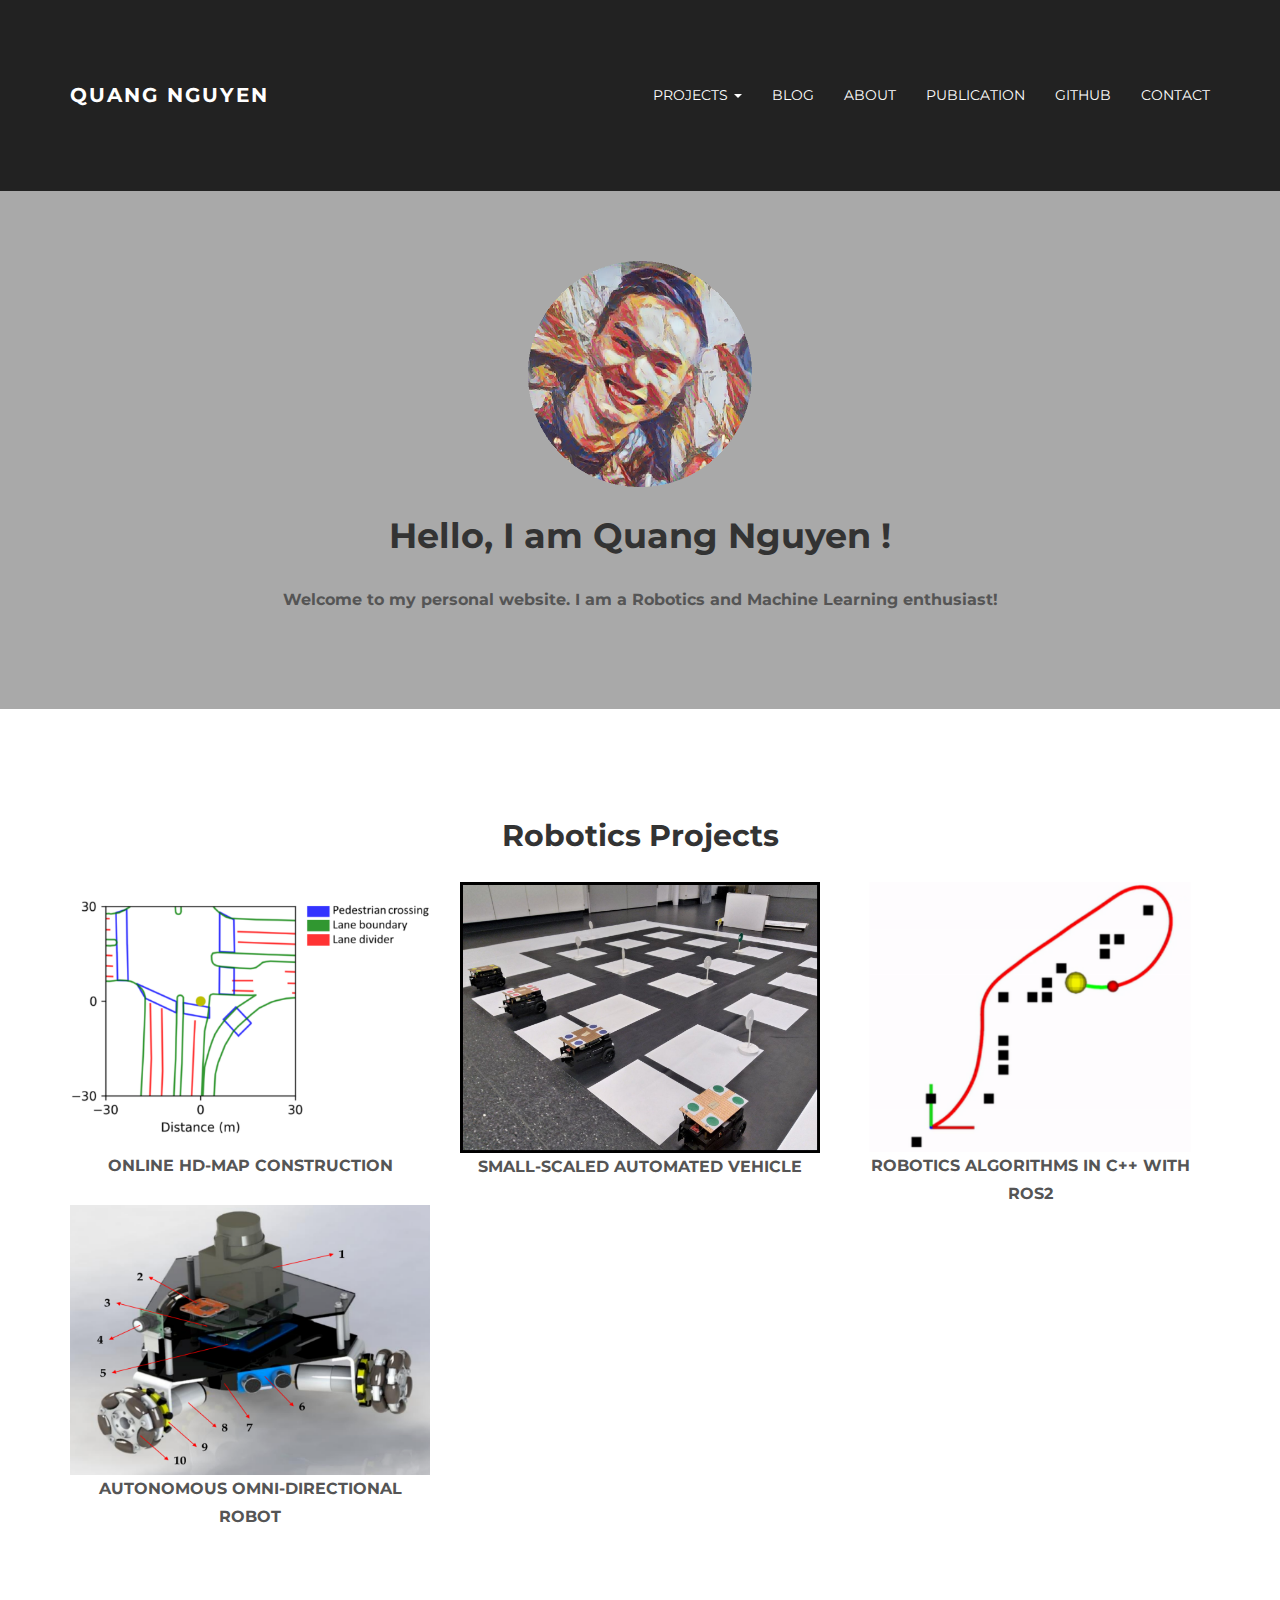
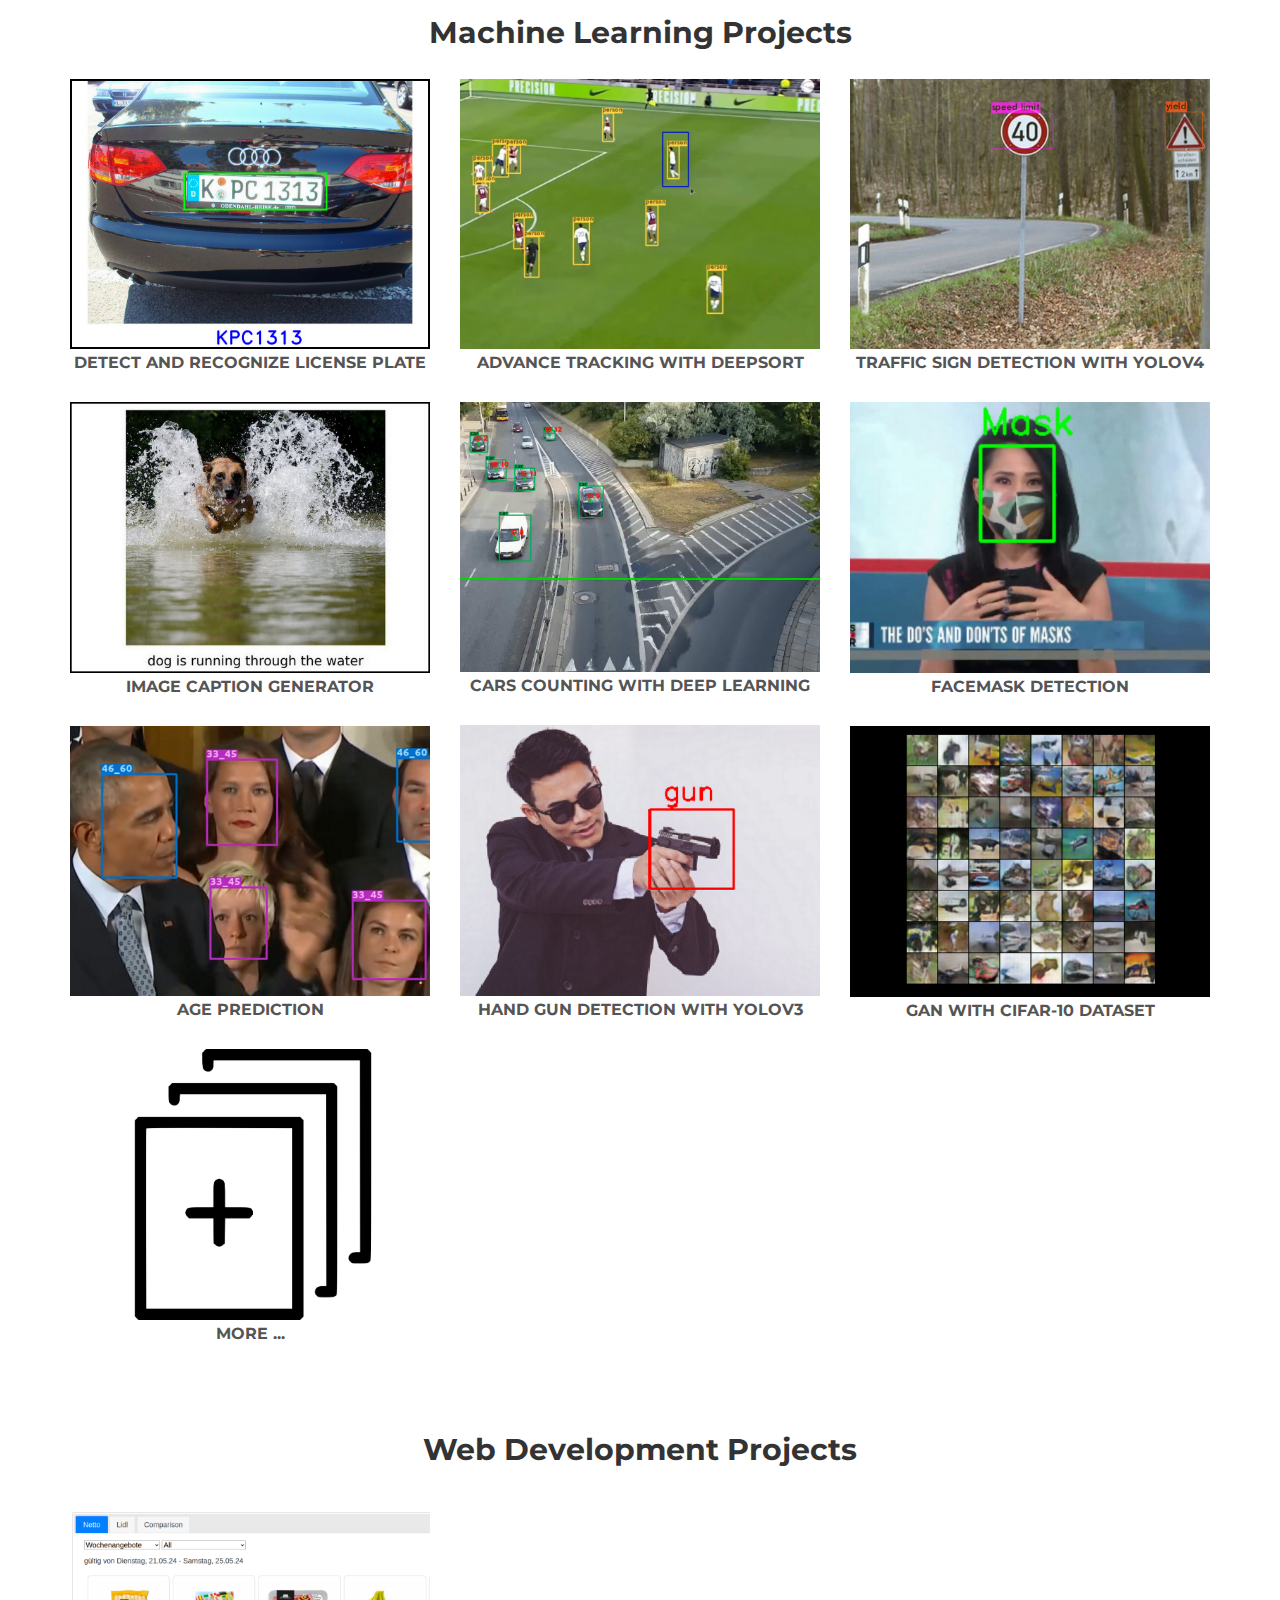
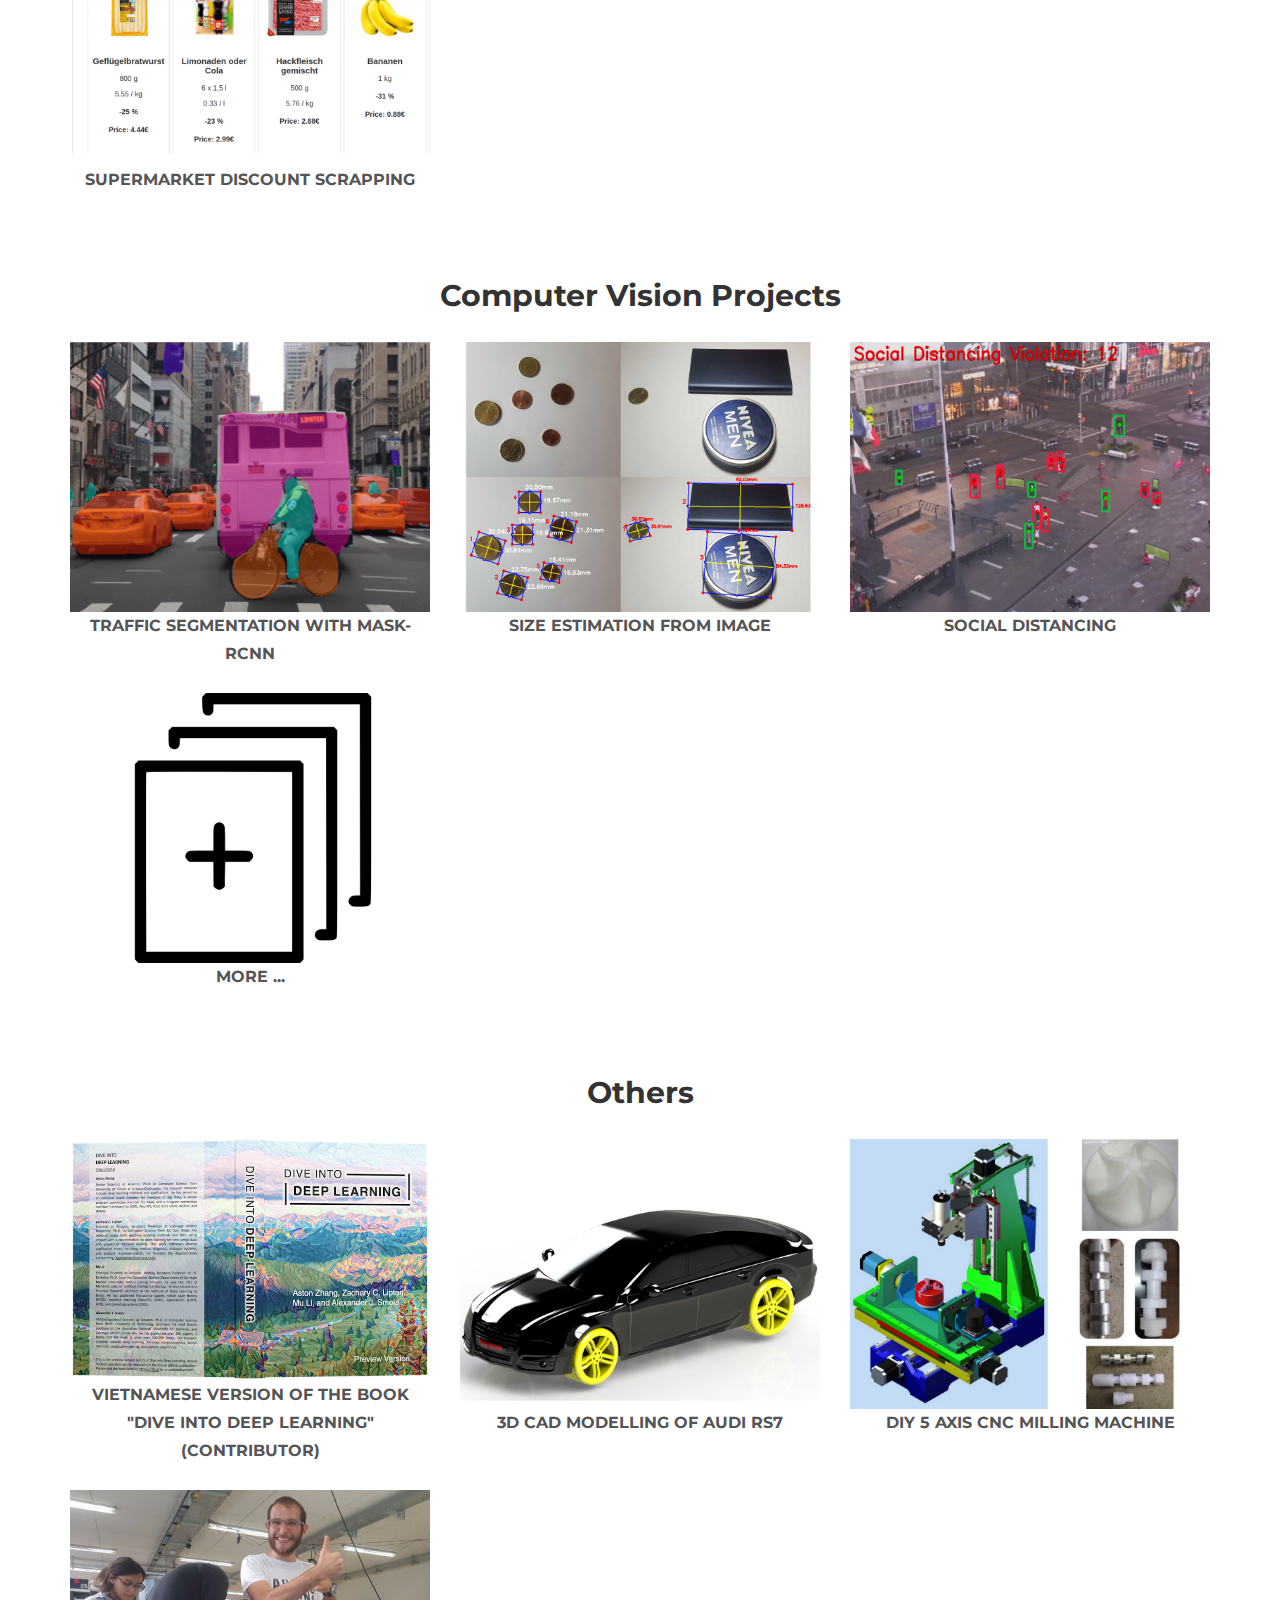
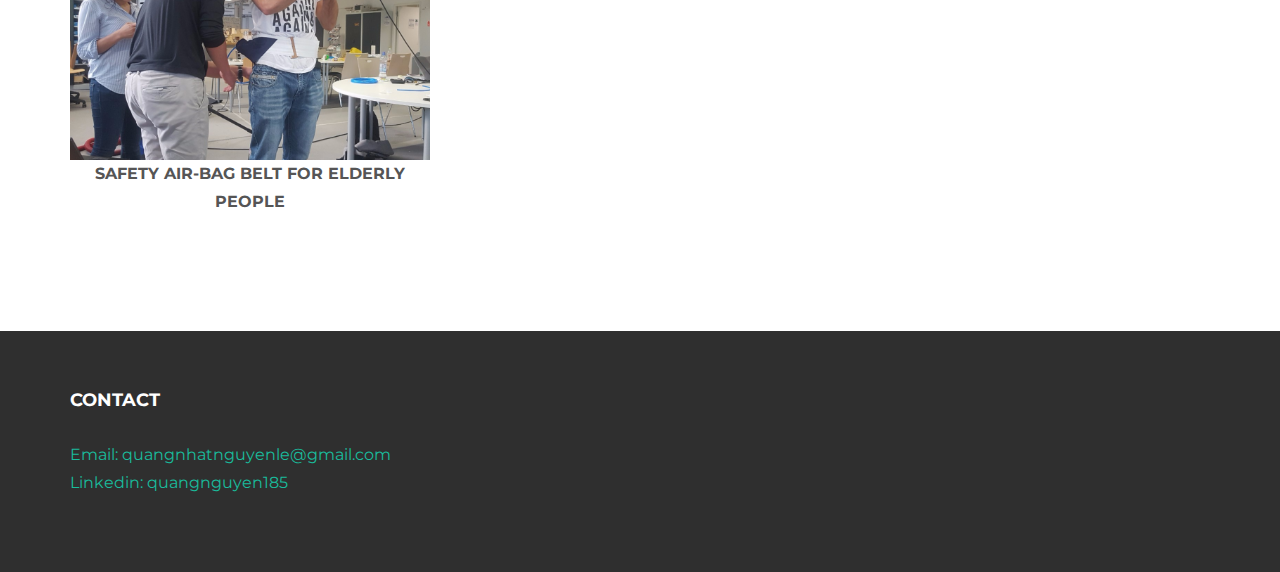
<file: index.html>
<!DOCTYPE html>
<html lang="en">

<head>
  <meta charset="utf-8">
  <meta http-equiv="X-UA-Compatible" content="IE=edge">
  <meta name="viewport" content="width=device-width, initial-scale=1.0">
  <meta name="description" content="">
  <meta name="author" content="">
  <link rel="shortcut icon" href="../../docs-assets/ico/favicon.png">

  <title>Quang Nguyen's Website </title>

  <!-- Bootstrap core CSS -->
  <link href="assets/css/bootstrap.css" rel="stylesheet">


  <!-- Custom styles for this template -->
  <link href="assets/css/main.css" rel="stylesheet">

  <script src="https://code.jquery.com/jquery-1.10.2.min.js"></script>
  <script src="assets/js/hover.zoom.js"></script>
  <script src="assets/js/hover.zoom.conf.js"></script>

  <!-- HTML5 shim and Respond.js IE8 support of HTML5 elements and media queries -->
  <!--[if lt IE 9]>
      <script src="https://oss.maxcdn.com/libs/html5shiv/3.7.0/html5shiv.js"></script>
      <script src="https://oss.maxcdn.com/libs/respond.js/1.3.0/respond.min.js"></script>
    <![endif]-->
</head>

<body>


  <!-- Static navbar -->
  <div class="navbar navbar-inverse navbar-static-top">
    <div class="container">
      <div class="navbar-header">
        <button type="button" class="navbar-toggle" data-toggle="collapse" data-target=".navbar-collapse">
          <span class="icon-bar"></span>
        </button>
        <a class="navbar-brand" href="index.html">Quang Nguyen</a>
      </div>
      <div class="navbar-collapse collapse">
        <ul class="nav navbar-nav navbar-right">
          <li class="active"><a class="dropdown-toggle" data-toggle="dropdown">Projects
              <span class="caret"></span></a>
            <ul class="dropdown-menu nav navbar-nav navbar-right">
              <li class="active"><a href="#robotics">Robotics</a></li>
              <li class="active"><a href="#machine_learning">Machine Learning</a></li>
              <li class="active"><a href="#web_development">Web Development</a></li>
              <li class="active"><a href="#computer_vision">Computer Vision</a></li>
              <li class="active"><a href="#others">Others</a></li>
            </ul>
          </li>
          <li class="active"><a href="blog.html">Blog</a></li>
          <li class="active"><a href="about.html">About</a></li>
          <li class="active"><a href="pub.html">Publication</a></li>
          <li class="active"><a href="https://github.com/quangnhat185" target="_blank">Github</a></li>
          <li class="active"><a href="#contact">Contact</a></li>
        </ul>
      </div><!--/.nav-collapse -->
    </div>
  </div>

  <!-- +++++ Welcome Section +++++ -->
  <div id="ww">
    <div class="container">
      <div class="row">
        <div class="col-lg-8 col-lg-offset-2 centered">
          <img src="assets/img/user_1.png" width="224px" alt="Stanley">
          <h1>Hello, I am Quang Nguyen !</h1>
          <p><b>Welcome to my personal website. I am a Robotics and Machine Learning enthusiast!</b></p>

        </div><!-- /col-lg-8 -->
      </div><!-- /row -->
    </div> <!-- /container -->
  </div><!-- /ww -->


  <!-- +++++ Projects Section +++++ -->
  <div id="homepage" class="container pt">
    <div id="robotics" class="row mt centered">
      <h2>Robotics Projects</h2>
      <br>
      <div class="col-lg-4">
        <a target="_blank" href="work/hdmap_construction.html"><img class="img-responsive"
            src="assets/img/online_hdmap/demo_hdmap.png" alt="" /></a>
        <p><b>ONLINE HD-MAP CONSTRUCTION</b></p>
        <a target="_blank" href="https://github.com/quangnhat185/ROS_IAOCR"><img class="img-responsive"
            src="assets/img/Omni_holonomic_robot/omni_robot.png" alt="" /></a>
        <p><b>AUTONOMOUS OMNI-DIRECTIONAL ROBOT</b></p>
      </div>
      <div class="col-lg-4">
        <a target="_blank" href="work/self_driving.html"><img class="img-responsive"
            src="assets/img/Self_driving/self_driving_multiple.jpg" alt="" /></a>
        <p><b>SMALL-SCALED AUTOMATED VEHICLE</b></p>
      </div>
      <div class="col-lg-4">
        <a target="_blank" href="https://github.com/quangnhat185/Ros2RoboticsCpp?tab=readme-ov-file"><img
            class="img-responsive" src="assets/img/robotics/DWA.png" alt="" /></a>
        <p><b>ROBOTICS ALGORITHMS IN C++ WITH ROS2</b></p>
      </div>
    </div>

    <div id="machine_learning" class="row mt centered">
      <h2>Machine Learning Projects</h2>
      <br>
      <div class="col-lg-4">
        <a target="_blank" href="https://bit.ly/2XqiMGc"><img class="img-responsive"
            src="assets/img/Lincense_plate/license_detection.jpg" alt="" /></a>
        <p><b>DETECT AND RECOGNIZE LICENSE PLATE</b></p>

        <a target="_blank"
          href="https://github.com/quangnhat185/Machine_learning_projects/blob/master/Image_captioning/test_model_image_generators.ipynb"><img
            class="img-responsive" src="assets/img/Image_generator/dog_running.jpg" alt="" /></a>
        <p><b>IMAGE CAPTION GENERATOR</b></p>

        <a target="_blank"
          href="https://github.com/quangnhat185/Machine_learning_projects/blob/master/Age_prediction/Age_prediction_train_model.ipynb"><img
            class="img-responsive" src="assets/img/Age_prediction/web_age_classifier.jpg" alt="" /></a>
        <p><b>AGE PREDICTION</b></p>

        <a target="_blank" href="https://github.com/quangnhat185/Machine_learning_projects"><img class="img-responsive"
            src="assets/img/more_icon.jpg" alt=""></a>
        <p><b>MORE ...</b></p>
      </div>


      <div class="col-lg-4">
        <a target="_blank" href="https://github.com/quangnhat185/Advance_DeepSORT_YOLOv4"><img class="img-responsive"
            src="assets/img/adv_deepsort/adv_deepsort_yolov4.png" /></a>
        <p><b>ADVANCE TRACKING WITH DEEPSORT</b></p>

        <a target="_blank" href="https://github.com/quangnhat185/Car_counting_MobileNetSSD"><img class="img-responsive"
            src="assets/img/Car_countings/Car_counting.png" alt="" /></a>
        <p><b>CARS COUNTING WITH DEEP LEARNING</b></p>

        <a target="_blank" href="http://bit.ly/2PR1Vac"><img class="img-responsive"
            src="assets/img/Hand_gun_detection/gun_detection.png" alt="" /></a>
        <p><b>HAND GUN DETECTION WITH YOLOV3</b></p>

        <!-- <a  target="_blank" href="https://github.com/quangnhat185/Machine_learning_projects/blob/master/Detect_COVID-19_in_X-ray/Detecting%20Covid-19%20with%20X-ray%20images.ipynb"><img class="img-responsive" src="assets/img/Covid/covid_prediction.png" alt="" /></a>
        <p><b>COVID-19 DETECTION WITH X-RAY IMAGES</b></p> -->

        <!-- <a  target="_blank" href="https://github.com/quangnhat185/Machine_learning_projects/blob/master/Object_classification_Yolov3/Object_classification_YOLOv3.ipynb"><img class="img-responsive" src="assets/img/Object_classification/Object_classification.png" alt="" /></a>
        <p><b>OBJECTS DETECTION WITH YOLOV3</b></p> -->
      </div>


      <div class="col-lg-4">
        <a target="_blank"
          href="https://medium.com/@quangnhatnguyenle/yolov4-in-google-colab-train-your-custom-dataset-traffic-signs-with-ease-3243ca91c81d?source=friends_link&sk=9278821f02e9d1921649fd261ee56683"><img
            class="img-responsive" src="assets/img/Sign_detection/Sign_detection.jpg" alt="" /></a>
        <p><b>TRAFFIC SIGN DETECTION WITH YOLOV4</b></p>

        <a target="_blank"
          href="https://github.com/quangnhat185/Machine_learning_projects/tree/master/Face_mask_detection"><img
            class="img-responsive" src="assets/img/facemask_detection/facemask_detection.jpg" alt="" /></a>
        <p><b>FACEMASK DETECTION</b></p>


        <a target="_blank" href="work01.html"><img class="img-responsive" src="assets/img/GAN/GAN_cifar10.png"
            alt="" /></a>
        <p><b>GAN WITH CIFAR-10 DATASET</b></p>

        <!--        
        <a  target="_blank" href="https://github.com/quangnhat185/Machine_learning_projects/blob/master/Dog_Cat_classification/(Resnet50)_Dog_cat_classification.ipynb"><img class="img-responsive" src="assets/img/Dog_vs_cat/Dog_vs_cat.png" alt="" /></a>
        <p><b>TRANSFER LEARNING WITH RESNET-50 AND KERAS</b></p>
-->
      </div>
    </div><!-- /row -->

    <div id="web_development" class="row mt centered">
      <h2>Web Development Projects</h2>
      <br>
      <div class="col-lg-4">
        <a target="_blank" href="https://quangnhat185.github.io/find_my_angebote/"><img class="img-responsive"
            src="assets/img/web/angebote.png" alt="" /></a>
        <p><b>SUPERMARKET DISCOUNT SCRAPPING</b></p>
      </div>

      <!-- <div class="col-lg-4">
        <a target="_blank" href="./404.html"><img class="img-responsive" src="assets/img/DS/Power_ML.jpg" alt="" /></a>
        <p><b>GPU/CPU POWER CONSUMPTION</b></p>
      </div>

      <div class="col-lg-4">
        <a target="_blank" href="./404.html"><img class="img-responsive" src="assets/img/more_icon.jpg" alt=""></a>
        <p><b>MORE ...</b></p>
      </div> -->
    </div><!-- /row -->

    <div id="computer_vision" class="row mt centered">
      <h2>Computer Vision Projects</h2>
      <br>
      <div class="col-lg-4">
        <a target="_blank"
          href="https://github.com/quangnhat185/Computer_vision_projects/tree/master/Traffic_segmentation"><img
            class="img-responsive" src="assets/img/Computer_vision/traffic_segmentation.jpg" alt="" /></a>
        <p><b>TRAFFIC SEGMENTATION WITH MASK-RCNN</b></p>

        <a target="_blank" href="https://github.com/quangnhat185/Computer_vision_projects"><img class="img-responsive"
            src="assets/img/more_icon.jpg" alt=""></a>
        <p><b>MORE ...</b></p>

      </div>

      <div class="col-lg-4">
        <a target="_blank"
          href="https://github.com/quangnhat185/Computer_vision_projects/tree/master/Size_estimation"><img
            class="img-responsive" src="assets/img/Computer_vision/size_estimation.png" alt="" /></a>
        <p><b>SIZE ESTIMATION FROM IMAGE</b></p>
      </div>

      <div class="col-lg-4">
        <a target="_blank"
          href="https://github.com/quangnhat185/Computer_vision_projects/tree/master/Social_distancing"><img
            class="img-responsive" src="assets/img/Computer_vision/social_distancing.jpg" alt=""></a>
        <p><b>SOCIAL DISTANCING</b></p>
      </div>
    </div><!-- /row -->

    <div id="others" class="row mt centered">
      <h2>Others</h2>
      <br>
      <div class="col-lg-4">
        <a target="_blank" href="https://d2l.aivivn.com/"><img class="img-responsive"
            src="assets/img/Side_project/d2l.png" alt="" /></a>
        <p><b>VIETNAMESE VERSION OF THE BOOK "DIVE INTO DEEP LEARNING" (CONTRIBUTOR)</b></p>
        <a target="_blank" href="./404.html"><img class="img-responsive" src="assets/img/Side_project/Balloon.png"
            alt="" /></a>
        <p><b>SAFETY AIR-BAG BELT FOR ELDERLY PEOPLE</b></p>
      </div>

      <div class="col-lg-4">
        <a target="_blank" href="https://grabcad.com/library/audi-rs-7-1"><img class="img-responsive"
            src="assets/img/Side_project/Audi_RS_7.png" alt="" /></a>
        <p><b>3D CAD MODELLING OF AUDI RS7</b></p>
      </div>

      <div class="col-lg-4">
        <a target="_blank" href="./404.html"><img class="img-responsive" src="assets/img/Side_project/5_axis_CNC.jpg"
            alt="" /></a>
        <p><b>DIY 5 AXIS CNC MILLING MACHINE</b></p>
      </div>

    </div><!-- /row -->
  </div>

  <!-- +++++ Footer Section +++++ -->

  <div id="footer">
    <div class="container">
      <div class="row">
        <div id="contact" class="col-lg-4">
          <h4>Contact</h4>
          <p>
            <a>Email: quangnhatnguyenle@gmail.com</a><br />
            <a href="https://www.linkedin.com/in/quangnguyen185">Linkedin: quangnguyen185</a><br />
          </p>
        </div><!-- /col-lg-4 -->
      </div>
    </div>
  </div>
  <!-- Bootstrap core JavaScript
    ================================================== -->
  <!-- Placed at the end of the document so the pages load faster -->
  <script src="assets/js/bootstrap.min.js"></script>
</body>

</html>
</file>
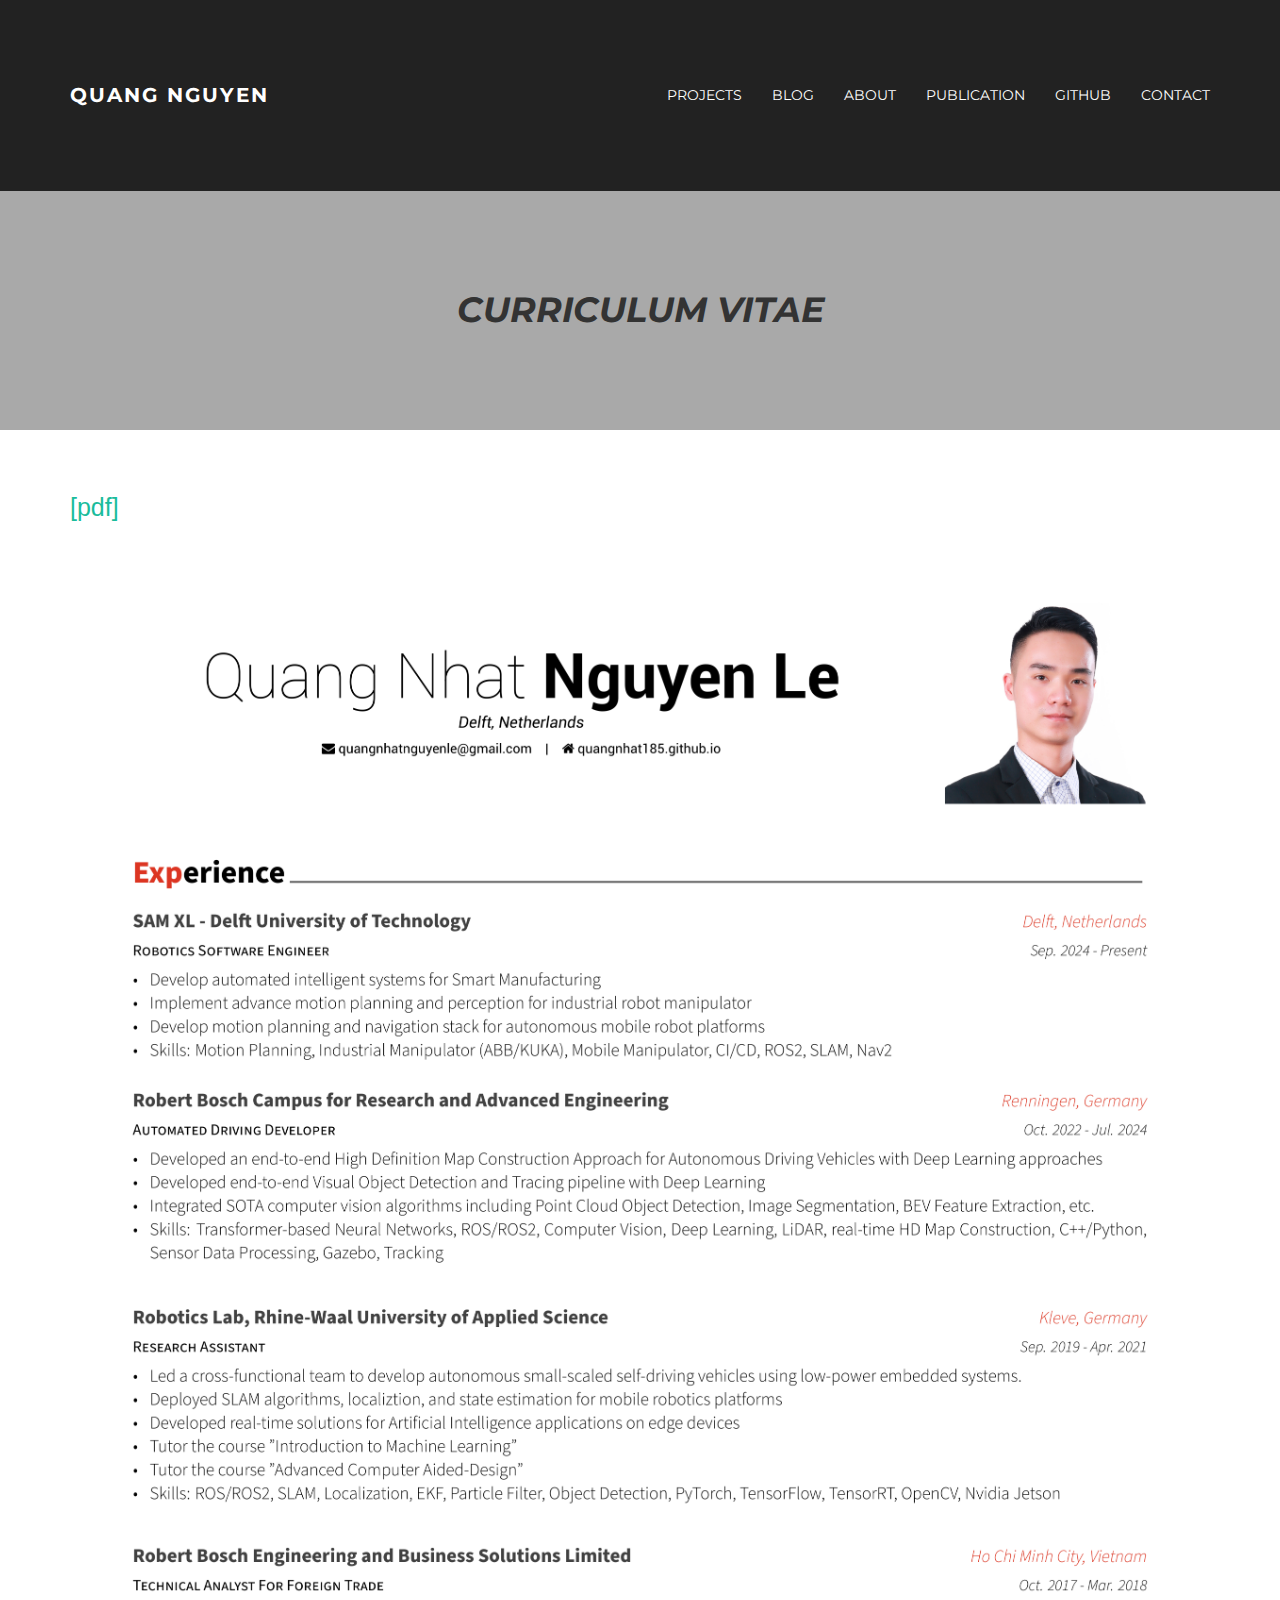
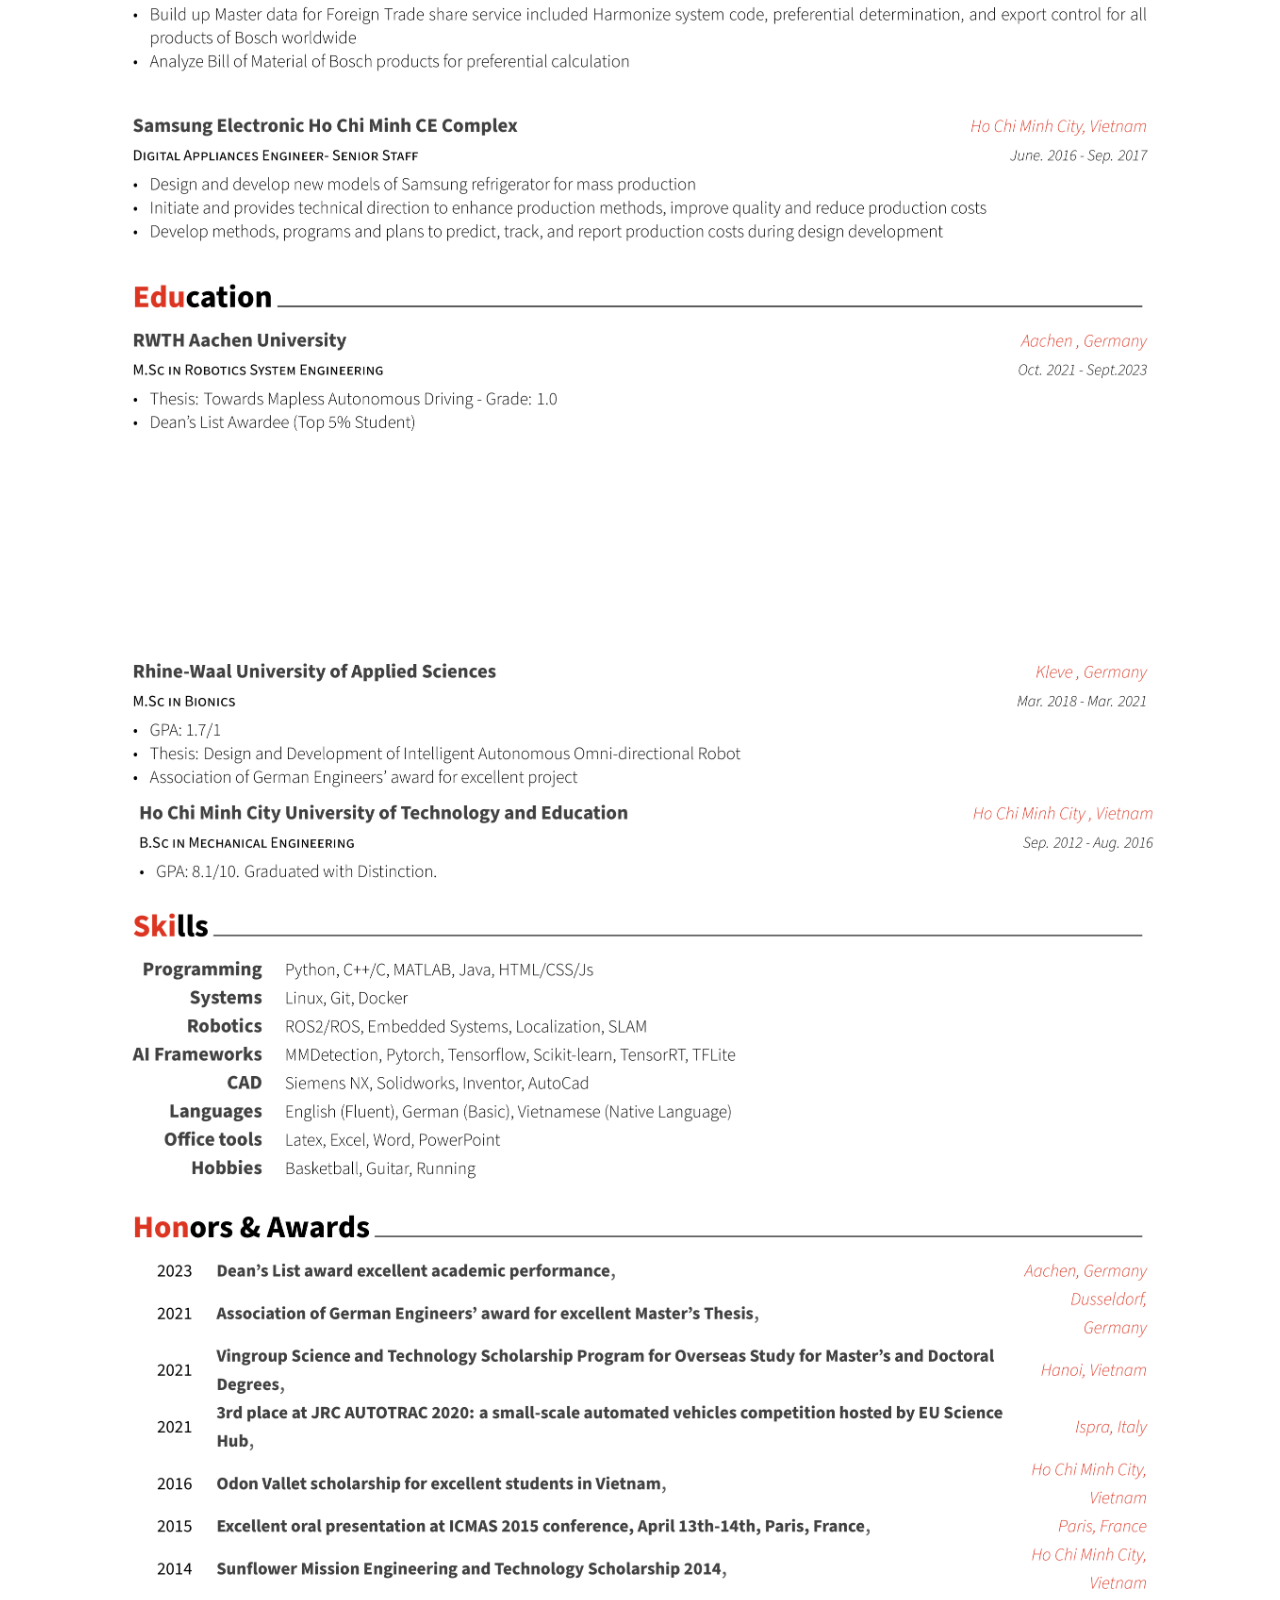
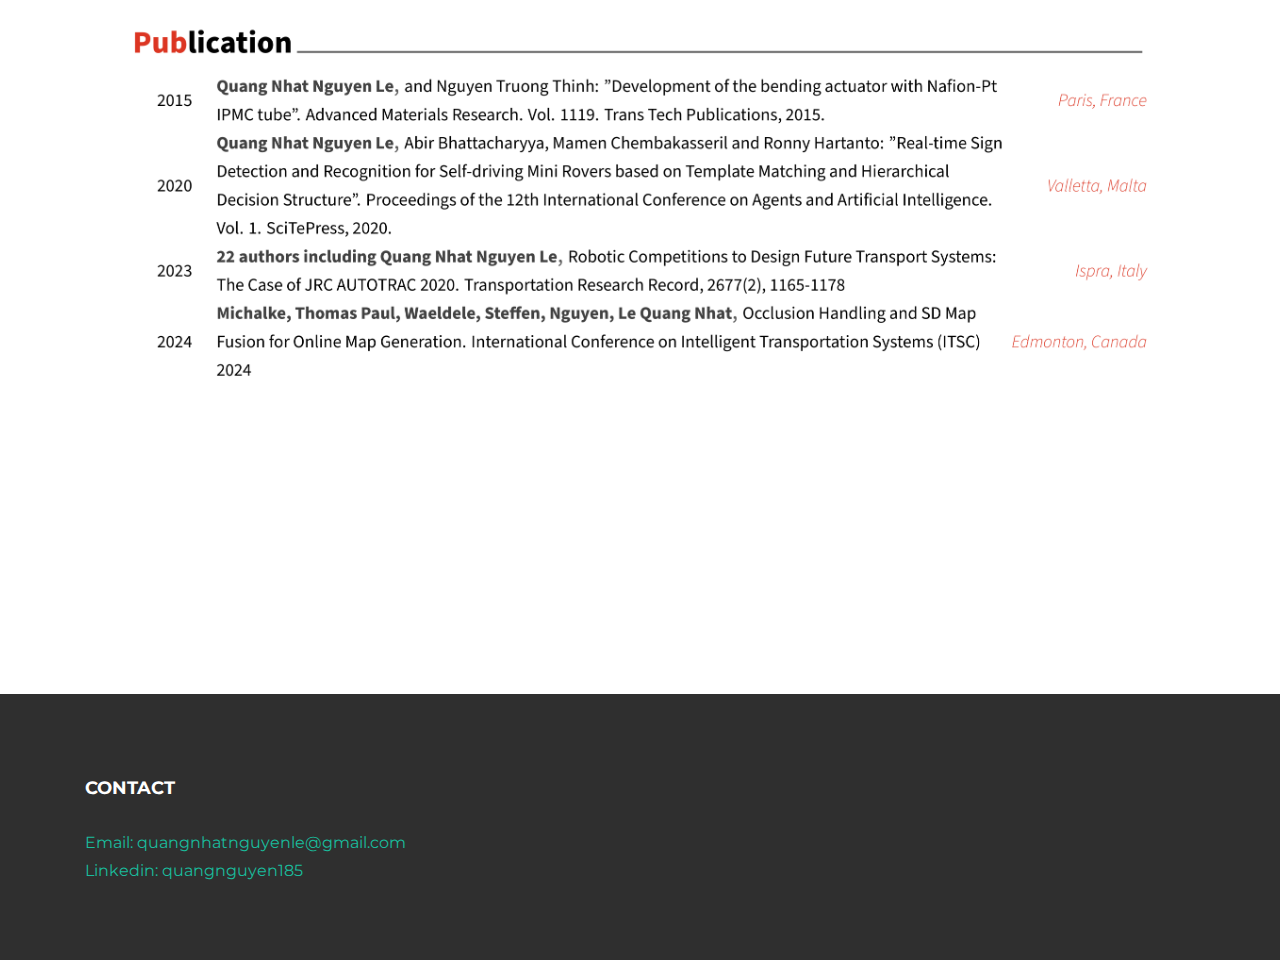
<file: about.html>
<!DOCTYPE html>
<html lang="en">
  <head>
    <meta charset="utf-8">
    <meta http-equiv="X-UA-Compatible" content="IE=edge">
    <meta name="viewport" content="width=device-width, initial-scale=1.0">
    <meta name="description" content="">
    <meta name="author" content="">
    <link rel="shortcut icon" href="../../docs-assets/ico/favicon.png">

    <title></title>

    <!-- Bootstrap core CSS -->
    <link href="assets/css/bootstrap.css" rel="stylesheet">


    <!-- Custom styles for this template -->
    <link href="assets/css/main.css" rel="stylesheet">

    <script src="https://code.jquery.com/jquery-1.10.2.min.js"></script>

    <!-- HTML5 shim and Respond.js IE8 support of HTML5 elements and media queries -->
    <!--[if lt IE 9]>
      <script src="https://oss.maxcdn.com/libs/html5shiv/3.7.0/html5shiv.js"></script>
      <script src="https://oss.maxcdn.com/libs/respond.js/1.3.0/respond.min.js"></script>
    <![endif]-->
  </head>

  <body>

    <!-- Static navbar -->
    <div class="navbar navbar-inverse navbar-static-top">
      <div class="container">
        <div class="navbar-header">
          <button type="button" class="navbar-toggle" data-toggle="collapse" data-target=".navbar-collapse">
            <span class="icon-bar"></span>
            <span class="icon-bar"></span>
            <span class="icon-bar"></span>
          </button>
          <a class="navbar-brand" href="index.html">Quang Nguyen</a>
        </div>
        <div class="navbar-collapse collapse">
          <ul class="nav navbar-nav navbar-right">
            <li><a href="index.html#work">Projects</a></li>
            <li><a href="blog.html">Blog</a></li>
            <li><a href="about.html">About</a></li>
            <li><a href="pub.html">Publication</a></li>
            <li class="active"><a href="https://github.com/quangnhat185" target="_blank">Github</a>
            <li><a href="#contact">Contact</a></li>
            <lif          </ul>
        </div><!--/.nav-collapse -->
      </div>
    </div>

	<!-- +++++ Welcome Section +++++ -->
	<div id="ww">
	    <div class="container">
			<div class="row">
				<div class="col-lg-8 col-lg-offset-2 centered">
					<h1><i>CURRICULUM VITAE</i></h1>
				</div><!-- /col-lg-8 -->
			</div><!-- /row -->
	    </div> <!-- /container -->
	</div><!-- /ww -->

  <div id="white">
	    <div class="container">
      <a href="Quang_Nhat_Nguyen_Le_CV.pdf"><h7>[pdf]</h7></a>
			<div class="row">
        <a href ="Quang_Nguyen_CV.pdf"><img target="_blank" class="img-responsive" src="assets\img\CV_1.png" width ="1280" alt="Quang Nguyen"></a>
        <a href ="Quang_Nguyen_CV.pdf"><img class="img-responsive" target="_blank" src="assets\img\CV_2.png" width ="1280" alt="Quang Nguyen"></a>
      </div><!-- /row -->
      </div> <!-- /container -->
  </div><!-- /white -->

  <div id="footer">
    <div class="container">
      <div class="row">
          </p>
        </div><!-- /col-lg-4 -->

        <div id="contact" class="col-lg-4">
          <h4>Contact</h4>
          <p>
            <a>Email: quangnhatnguyenle@gmail.com</a><br/>
						<a href="https://www.linkedin.com/in/quangnguyen185">Linkedin: quangnguyen185</a><br/>
          </p>
        </div><!-- /col-lg-4 -->

			</div>

		</div>
	</div>


    <!-- Bootstrap core JavaScript
    ================================================== -->
    <!-- Placed at the end of the document so the pages load faster -->
    <script src="assets/js/bootstrap.min.js"></script>
  </body>
</html>
</file>
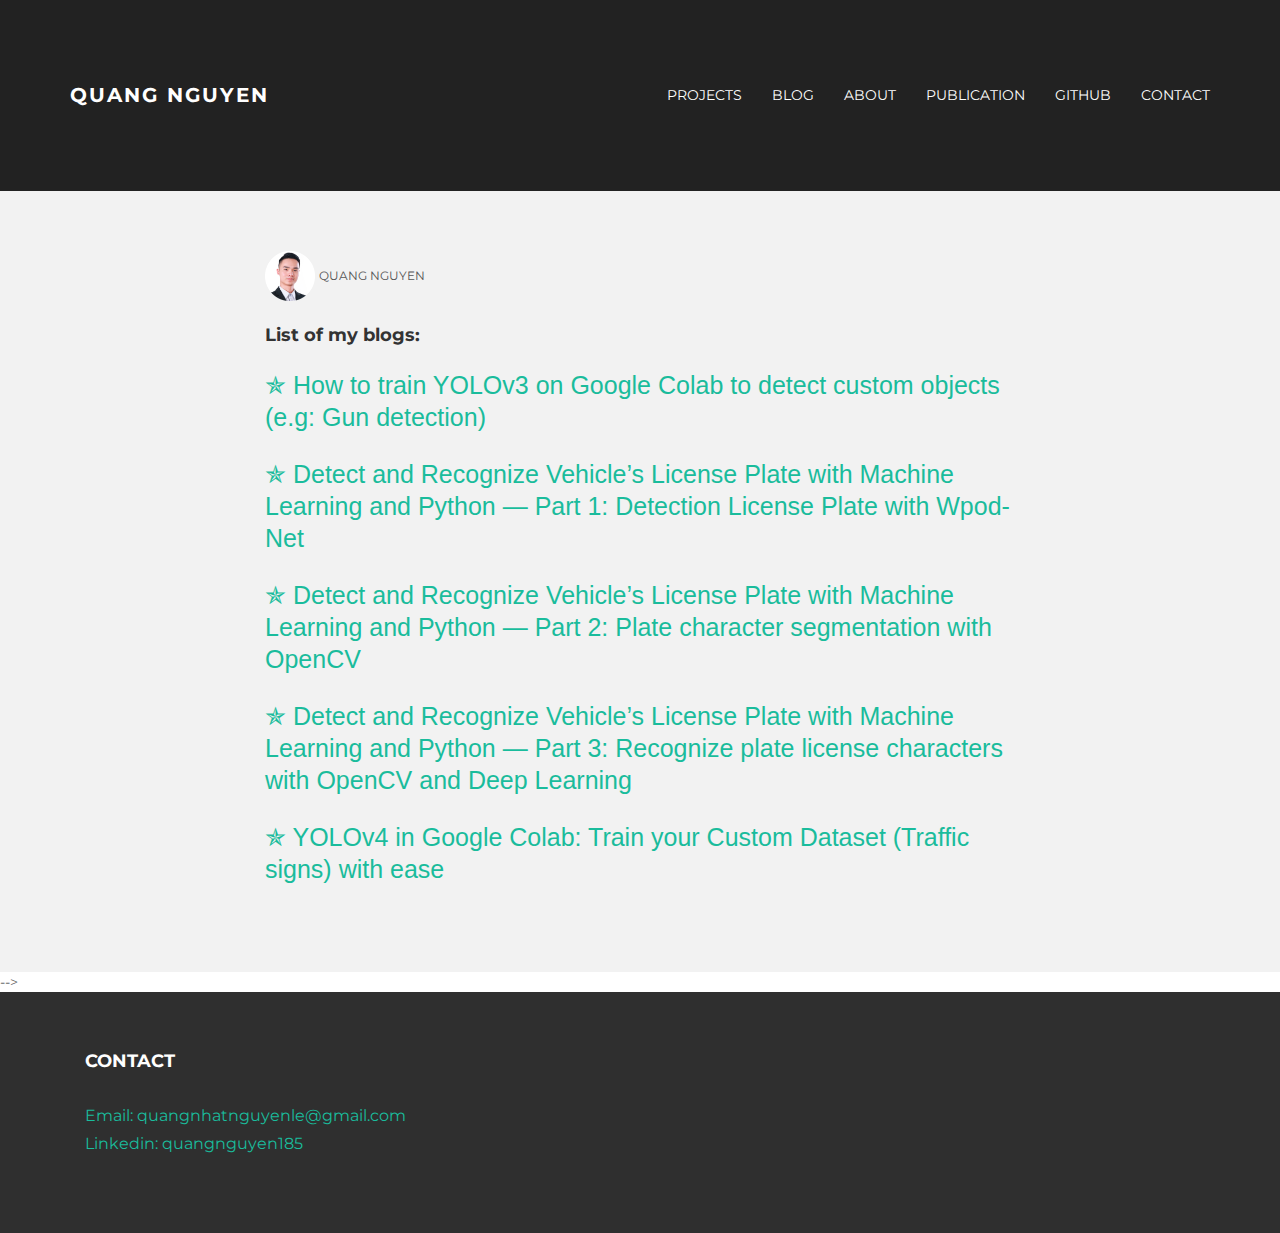
<file: blog.html>
<!DOCTYPE html>
<html lang="en">
  <head>
    <meta charset="utf-8">
    <meta http-equiv="X-UA-Compatible" content="IE=edge">
    <meta name="viewport" content="width=device-width, initial-scale=1.0">
    <meta name="description" content="">
    <meta name="author" content="">
    <link rel="shortcut icon" href="../../docs-assets/ico/favicon.png">

    <title>Quang Nguyen's blog </title>

    <!-- Bootstrap core CSS -->
    <link href="assets/css/bootstrap.css" rel="stylesheet">


    <!-- Custom styles for this template -->
    <link href="assets/css/main.css" rel="stylesheet">

    <script src="https://code.jquery.com/jquery-1.10.2.min.js"></script>

    <!-- HTML5 shim and Respond.js IE8 support of HTML5 elements and media queries -->
    <!--[if lt IE 9]>
      <script src="https://oss.maxcdn.com/libs/html5shiv/3.7.0/html5shiv.js"></script>
      <script src="https://oss.maxcdn.com/libs/respond.js/1.3.0/respond.min.js"></script>
    <![endif]-->
  </head>

  <body>

    <!-- Static navbar -->
    <div class="navbar navbar-inverse navbar-static-top">
      <div class="container">
        <div class="navbar-header">
          <button type="button" class="navbar-toggle" data-toggle="collapse" data-target=".navbar-collapse">
            <span class="icon-bar"></span>
            <span class="icon-bar"></span>
            <span class="icon-bar"></span>
          </button>
          <a class="navbar-brand" href="index.html">Quang Nguyen</a>
        </div>
        <div class="navbar-collapse collapse">
          <ul class="nav navbar-nav navbar-right">
            <li><a href="index.html#work">Projects</a></li>
            <li><a href="blog.html">Blog</a></li>
            <li><a href="about.html">About</a></li>
            <li><a href="pub.html">Publication</a></li>
			<li class="active"><a href="https://github.com/quangnhat185" target="_blank">Github</a>
            <li><a href="#contact">Contact</a></li>
          </ul>
        </div><!--/.nav-collapse -->
      </div>
    </div>

	<!-- +++++ Posts Lists +++++ -->
	<!-- +++++ First Post +++++ -->
	<div id="grey">
	    <div class="container">
			<div class="row">
				<div class="col-lg-8 col-lg-offset-2">
					<p><img src="assets/img/user.png" width="50px" height="50px"> <ba>Quang Nguyen</ba></p>
					<p><h4>List of my blogs:</h4></p>
					<p><h7><a href="http://bit.ly/2PR1Vac" target="_blank">&#10031; How to train YOLOv3 on Google Colab to detect custom objects (e.g: Gun detection)</h7></a></p>
					<p><h7><a href="https://bit.ly/2XqiMGc" target="_blank">&#10031; Detect and Recognize Vehicle’s License Plate with Machine Learning and Python — Part 1: Detection License Plate with Wpod-Net</h7></a></p>
					<p><h7><a href="https://bit.ly/35nOSEq" target="_blank">&#10031; Detect and Recognize Vehicle’s License Plate with Machine Learning and Python — Part 2: Plate character segmentation with OpenCV</h7></a></p>
					<p><h7><a href="https://bit.ly/30GAS8F" target="_blank">&#10031; Detect and Recognize Vehicle’s License Plate with Machine Learning and Python — Part 3: Recognize plate license characters with OpenCV and Deep Learning</h7></a></p>  
					<p><h7><a href="https://medium.com/@quangnhatnguyenle/yolov4-in-google-colab-train-your-custom-dataset-traffic-signs-with-ease-3243ca91c81d?source=friends_link&sk=9278821f02e9d1921649fd261ee5668" target="_blank">&#10031; YOLOv4 in Google Colab: Train your Custom Dataset (Traffic signs) with ease</h7></a></p>  
  
				</div>
			</div><!-- /row -->
	    </div> <!-- /container -->
	</div><!-- /grey -->

	<!-- +++++ Second Post +++++ -->
	<!---<div id="white">
	    <div class="container">
			<div class="row">
				<div class="col-lg-8 col-lg-offset-2">
					<p><img src="assets/img/user.png" width="50px" height="50px"> <ba>Quang Nguyen</ba></p>
					<p><bd>January 3, 2014</bd></p>
					<h4>An Image Post</h4>
					<p><img class="img-responsive" src="assets/img/blog01.jpg" alt=""></p>
					<p>Not yet update...</p>
					<p><a href="blog/blog01.html">Continue Reading...</a></p>
				</div>

			</div><!-- /row -->
	    </div> <!-- /container -->
	</div><!-- /white --> -->

	<!-- +++++ Third Post +++++ -->
  <!--
	<div id="grey">
	    <div class="container">
			<div class="row">
				<div class="col-lg-8 col-lg-offset-2">
					<p><img src="assets/img/user.png" width="50px" height="50px"> <ba>Quang Nguyen</ba></p>
					<p><bd>January 01, 2014</bd></p>
					<h4>Believe In Yourself</h4>
					<p class="bq">"A bird sitting on a tree is never afraid of the branch breaking, because her trust is not in the branch, but in her own wings."</p>
				</div>
      -->
			</div><!-- /row -->
	    </div> <!-- /container -->
	</div><!-- /grey -->



	<!-- +++++ Footer Section +++++ -->

  <div id="footer">
		<div class="container">
			<div class="row">
				</div><!-- /col-lg-4 -->

				<div id="contact" class="col-lg-4">
					<h4>Contact</h4>
					<p>
            <a>Email: quangnhatnguyenle@gmail.com</a><br/>
						<a href="https://www.linkedin.com/in/quangnguyen185">Linkedin: quangnguyen185</a><br/>
					</p>
				</div><!-- /col-lg-4 -->

			</div>

		</div>
	</div>


    <!-- Bootstrap core JavaScript
    ================================================== -->
    <!-- Placed at the end of the document so the pages load faster -->
    <script src="assets/js/bootstrap.min.js"></script>
  </body>
</html>
</file>
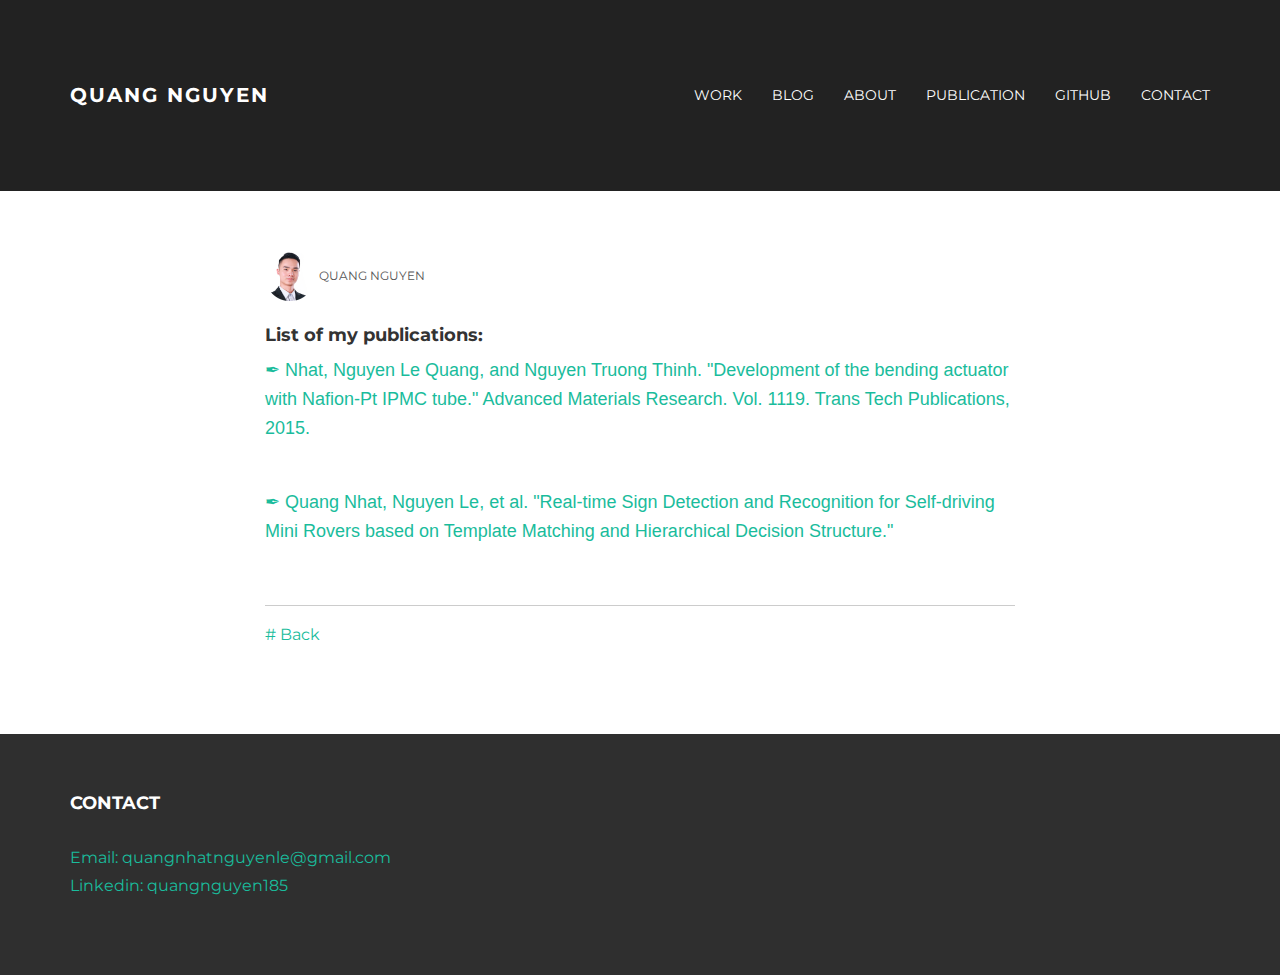
<file: pub.html>
<!DOCTYPE html>
<html lang="en">
  <head>
    <meta charset="utf-8">
    <meta http-equiv="X-UA-Compatible" content="IE=edge">
    <meta name="viewport" content="width=device-width, initial-scale=1.0">
    <meta name="description" content="">
    <meta name="author" content="">
    <link rel="shortcut icon" href="../docs-../assets/ico/favicon.png">

    <title></title>

    <!-- Bootstrap core CSS -->
    <link href="assets/css/bootstrap.css" rel="stylesheet">


    <!-- Custom styles for this template -->
    <link href="assets/css/main.css" rel="stylesheet">

    <script src="https://code.jquery.com/jquery-1.10.2.min.js"></script>

    <!-- HTML5 shim and Respond.js IE8 support of HTML5 elements and media queries -->
    <!--[if lt IE 9]>
      <script src="https://oss.maxcdn.com/libs/html5shiv/3.7.0/html5shiv.js"></script>
      <script src="https://oss.maxcdn.com/libs/respond.js/1.3.0/respond.min.js"></script>
    <![endif]-->
  </head>

  <body>

    <!-- Static navbar -->
    <div class="navbar navbar-inverse navbar-static-top">
      <div class="container">
        <div class="navbar-header">
          <button type="button" class="navbar-toggle" data-toggle="collapse" data-target=".navbar-collapse">
            <span class="icon-bar"></span>
            <span class="icon-bar"></span>
            <span class="icon-bar"></span>
          </button>
          <a class="navbar-brand" href="index.html">Quang Nguyen</a>
        </div>
        <div class="navbar-collapse collapse">
          <ul class="nav navbar-nav navbar-right">
            <li><a href=index.html#work>Work</a></li>
            <li><a href="blog.html">Blog</a></li>
            <li><a href="about.html">About</a></li>
            <li><a href="pub.html">Publication</a></li>
            <li class="active"><a href="https://github.com/quangnhat185" target="_blank">Github</a>
            <li><a href="#contact">Contact</a></li>
          </ul>
        </div><!--/.nav-collapse -->
      </div>
    </div>


	<!-- +++++ Post +++++ -->
	<div id="white">
	    <div class="container">
			<div class="row">
				<div class="col-lg-8 col-lg-offset-2">
					<p><img src="assets/img/user.png" width="50px" height="50px"> <ba>Quang Nguyen</ba></p>
					<h4>List of my publications:</h4>

          <p><a href="https://www.scientific.net/AMR.1119.251" target="_blank"><h8>&#10002; Nhat, Nguyen Le Quang, and Nguyen Truong Thinh. "Development of the bending actuator with Nafion-Pt IPMC tube."
            Advanced Materials Research. Vol. 1119. Trans Tech Publications, 2015. <h8></a></p>
					<br>
          
          <p><a href="http://www.scitepress.org/DigitalLibrary/Link.aspx?doi=10.5220/0008969702080215" target="_blank"><h8>&#10002; Quang Nhat, Nguyen Le, et al. "Real-time Sign Detection and Recognition for Self-driving Mini Rovers based on Template Matching and Hierarchical Decision Structure." <h8></a></p>
          <br>


					<hr>
					<p><a href="index.html"># Back</a></p>
				</div>

			</div><!-- /row -->
	    </div> <!-- /container -->
	</div><!-- /white -->




	<!-- +++++ Footer Section +++++ -->

  <div id="footer">
		<div class="container">
			<div class="row">
				<div id="contact" class="col-lg-4">
					<h4>Contact</h4>
					<p>
            <a>Email: quangnhatnguyenle@gmail.com</a><br/>
						<a href="https://www.linkedin.com/in/quangnguyen185">Linkedin: quangnguyen185</a><br/>
					</p>
				</div><!-- /col-lg-4 -->


			</div>

		</div>
	</div>


    <!-- Bootstrap core JavaScript
    ================================================== -->
    <!-- Placed at the end of the document so the pages load faster -->
    <script src="../assets/js/bootstrap.min.js"></script>
  </body>
</html>
</file>
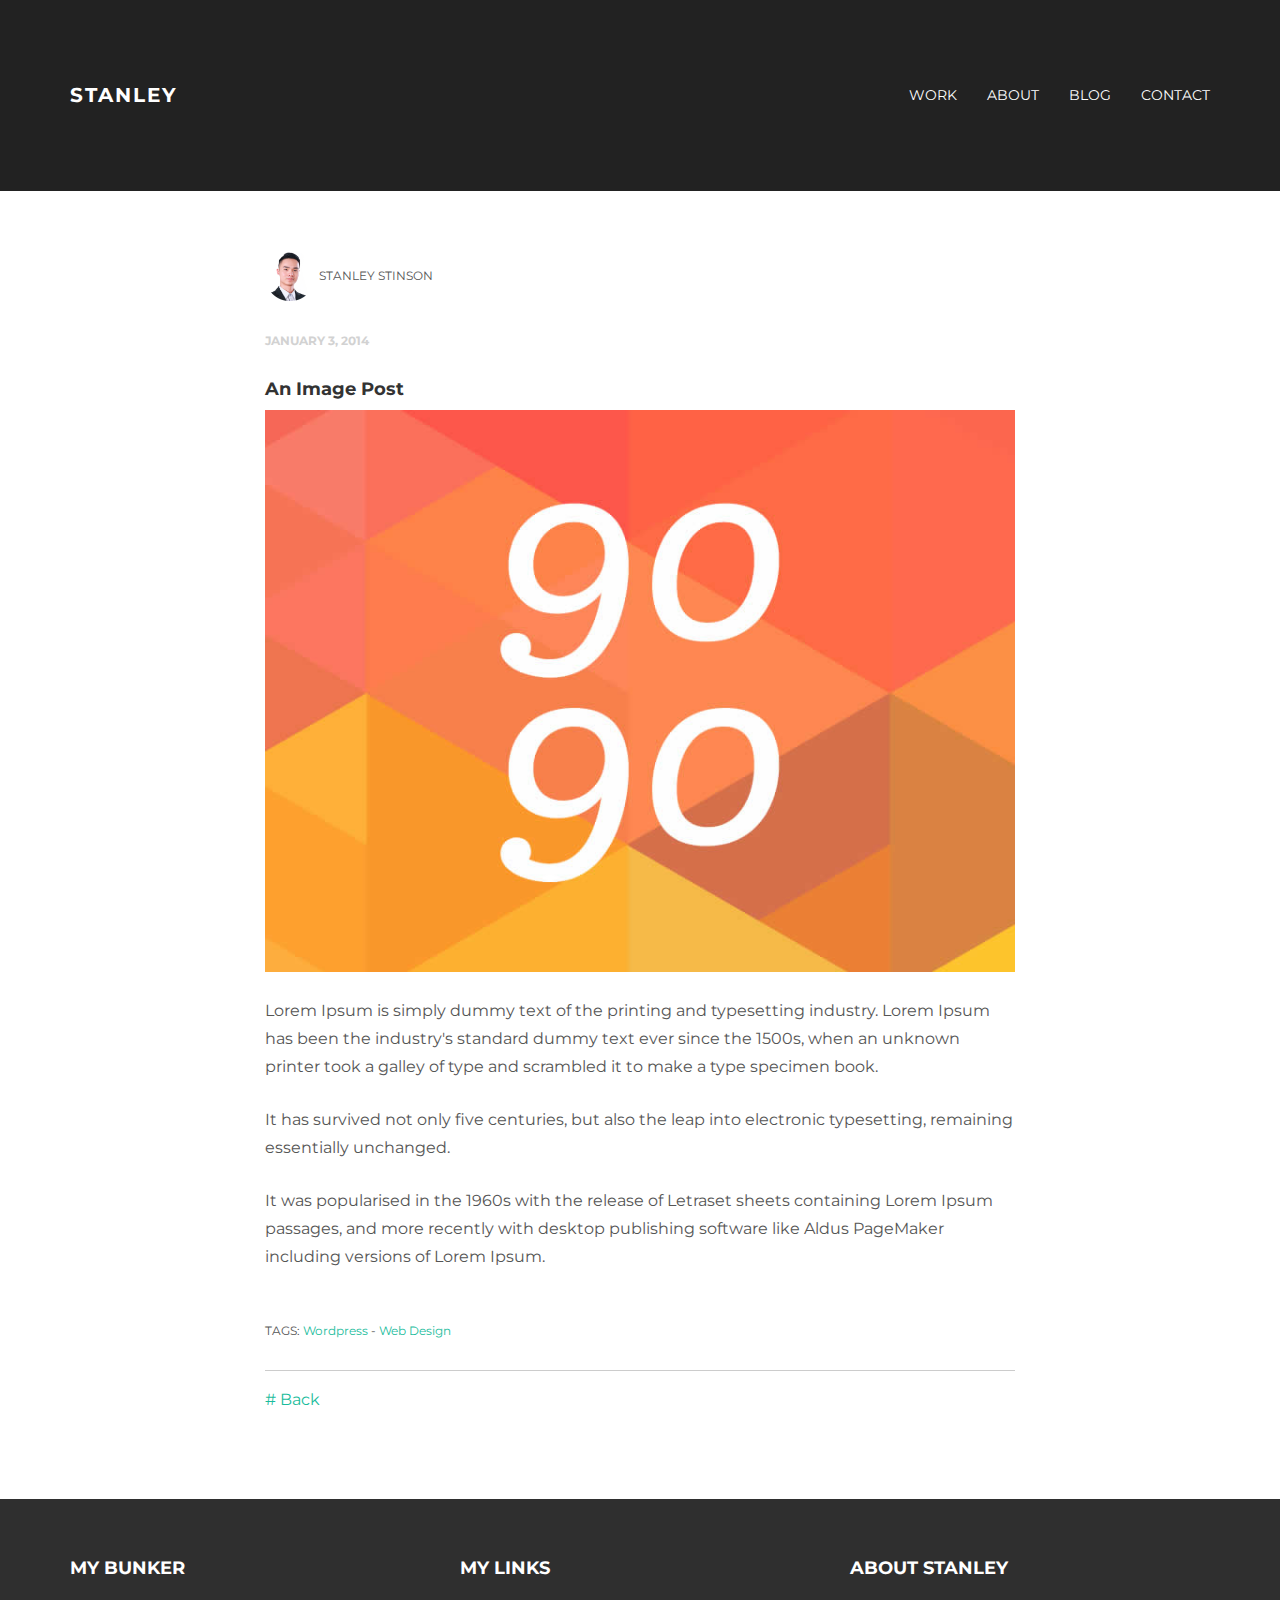
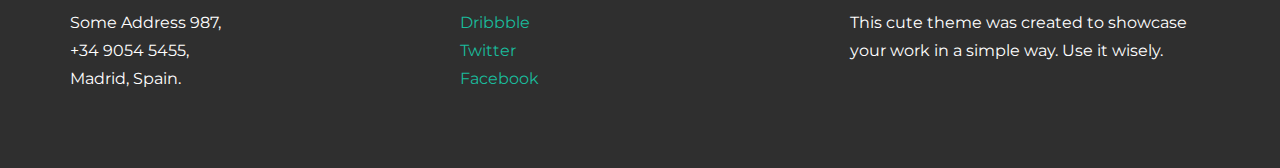
<file: blog/blog01.html>
<!DOCTYPE html>
<html lang="en">
  <head>
    <meta charset="utf-8">
    <meta http-equiv="X-UA-Compatible" content="IE=edge">
    <meta name="viewport" content="width=device-width, initial-scale=1.0">
    <meta name="description" content="">
    <meta name="author" content="">
    <link rel="shortcut icon" href="../../docs-../assets/ico/favicon.png">

    <title>STANLEY - Free Bootstrap Theme </title>

    <!-- Bootstrap core CSS -->
    <link href="../assets/css/bootstrap.css" rel="stylesheet">


    <!-- Custom styles for this template -->
    <link href="../assets/css/main.css" rel="stylesheet">

    <script src="https://code.jquery.com/jquery-1.10.2.min.js"></script>

    <!-- HTML5 shim and Respond.js IE8 support of HTML5 elements and media queries -->
    <!--[if lt IE 9]>
      <script src="https://oss.maxcdn.com/libs/html5shiv/3.7.0/html5shiv.js"></script>
      <script src="https://oss.maxcdn.com/libs/respond.js/1.3.0/respond.min.js"></script>
    <![endif]-->
  </head>

  <body>

    <!-- Static navbar -->
    <div class="navbar navbar-inverse navbar-static-top">
      <div class="container">
        <div class="navbar-header">
          <button type="button" class="navbar-toggle" data-toggle="collapse" data-target=".navbar-collapse">
            <span class="icon-bar"></span>
            <span class="icon-bar"></span>
            <span class="icon-bar"></span>
          </button>
          <a class="navbar-brand" href="../index.html">STANLEY</a>
        </div>
        <div class="navbar-collapse collapse">
          <ul class="nav navbar-nav navbar-right">
            <li><a href="../work.html">Work</a></li>
            <li><a href="../about.html">About</a></li>
            <li><a href="../blog.html">Blog</a></li>
            <li><a href="../contact.html">Contact</a></li>
          </ul>
        </div><!--/.nav-collapse -->
      </div>
    </div>


	<!-- +++++ Post +++++ -->
	<div id="white">
	    <div class="container">
			<div class="row">
				<div class="col-lg-8 col-lg-offset-2">
					<p><img src="../assets/img/user.png" width="50px" height="50px"> <ba>Stanley Stinson</ba></p>
					<p><bd>January 3, 2014</bd></p>
					<h4>An Image Post</h4>
					<p><img class="img-responsive" src="../assets/img/blog01.jpg" alt=""></p>
					<p>Lorem Ipsum is simply dummy text of the printing and typesetting industry. Lorem Ipsum has been the industry's standard dummy text ever since the 1500s, when an unknown printer took a galley of type and scrambled it to make a type specimen book.</p>
					<p>It has survived not only five centuries, but also the leap into electronic typesetting, remaining essentially unchanged.</p>
					<p>It was popularised in the 1960s with the release of Letraset sheets containing Lorem Ipsum passages, and more recently with desktop publishing software like Aldus PageMaker including versions of Lorem Ipsum.</p>
					<br>
					<p><bt>TAGS: <a href="#">Wordpress</a> - <a href="#">Web Design</a></bt></p>
					<hr>
					<p><a href="blog.html"># Back</a></p>
				</div>

			</div><!-- /row -->
	    </div> <!-- /container -->
	</div><!-- /white -->




	<!-- +++++ Footer Section +++++ -->

	<div id="footer">
		<div class="container">
			<div class="row">
				<div class="col-lg-4">
					<h4>My Bunker</h4>
					<p>
						Some Address 987,<br/>
						+34 9054 5455, <br/>
						Madrid, Spain.
					</p>
				</div><!-- /col-lg-4 -->

				<div class="col-lg-4">
					<h4>My Links</h4>
					<p>
						<a href="#">Dribbble</a><br/>
						<a href="#">Twitter</a><br/>
						<a href="#">Facebook</a>
					</p>
				</div><!-- /col-lg-4 -->

				<div class="col-lg-4">
					<h4>About Stanley</h4>
					<p>This cute theme was created to showcase your work in a simple way. Use it wisely.</p>
				</div><!-- /col-lg-4 -->

			</div>

		</div>
	</div>


    <!-- Bootstrap core JavaScript
    ================================================== -->
    <!-- Placed at the end of the document so the pages load faster -->
    <script src="../assets/js/bootstrap.min.js"></script>
  </body>
</html>
</file>
<file: assets/css/main.css>
/*
 * Author: Carlos Alvarez
 * URL: http://alvarez.is
 *
 * Project Name: STANLEY - Free Bootstrap 3 Theme
 * Version: 1.0
 * URL: http://blacktie.co
 */

@import url(http://fonts.googleapis.com/css?family=Montserrat:400,700);

body {
  	background-color: #ffffff;
  	font-family: 'Montserrat', sans-serif;
    font-weight: 400;
    font-size: 14px;
    color: #555;

    -webkit-font-smoothing: antialiased;
    -webkit-overflow-scrolling: touch;
}

/* Titles */
h1, h2, h3, h4, h5, h6 {
	font-family: 'Montserrat', sans-serif;
    font-weight: 700;
    color: #333;
}

h7 {
  font-family: 'Georgia', sans-serif;
  font-size: 25px;
}

h8 {
  font-family: 'Georgia', sans-serif;
  font-size: 18px;
}
h1 {
	font-size: 35px;
	margin-top: 30px;
	margin-bottom: 30px;
}



/* Paragraph & Typographic */
p {
    line-height: 28px;
    margin-bottom: 25px;
    font-size: 16px;
}

.centered {
    text-align: center;
}

/* Links */
a {
    color: #1abc9c;
    word-wrap: break-word;

    -webkit-transition: color 0.1s ease-in, background 0.1s ease-in;
    -moz-transition: color 0.1s ease-in, background 0.1s ease-in;
    -ms-transition: color 0.1s ease-in, background 0.1s ease-in;
    -o-transition: color 0.1s ease-in, background 0.1s ease-in;
    transition: color 0.1s ease-in, background 0.1s ease-in;
}

a:hover,
a:focus {
    color: #7b7b7b;
    text-decoration: none;
    outline: 0;
}

a:before,
a:after {
    -webkit-transition: color 0.1s ease-in, background 0.1s ease-in;
    -moz-transition: color 0.1s ease-in, background 0.1s ease-in;
    -ms-transition: color 0.1s ease-in, background 0.1s ease-in;
    -o-transition: color 0.1s ease-in, background 0.1s ease-in;
    transition: color 0.1s ease-in, background 0.1s ease-in;
}

 hr {
    display: block;
    height: 1px;
    border: 0;
    border-top: 1px solid #ccc;
    margin: 1em 0;
    padding: 0;
}


.navbar {
	text-transform: uppercase;
	margin-bottom: 0px;
}

.navbar-inverse {
	padding-bottom: 70px;
	padding-top: 70px;
}

.navbar-inverse {
	background-color: #222222;
	border-color: #222222;
}

.navbar-inverse .navbar-nav > li > a {
	color: white;
}

.navbar-inverse .navbar-nav > li > a:hover {
	color: #222222;
}

.navbar-brand {
	font-weight: 700;
	font-size: 20px;
	letter-spacing: 2px;
}

.navbar-inverse .navbar-brand {
	color: white;
}

.navbar-inverse .navbar-toggle {
	border-color: transparent;
}

.progress-bar-theme {
  background-color: #1abc9c;
}


/* Helpers */

.mt {
	margin-top: 40px;
	margin-bottom: 40px;
}

.pt {
	padding-top: 50px;
	padding-bottom: 50px;
}


/* +++++ WRAP SECTIONS +++++ */

#ww {
	padding-top: 70px;
	padding-bottom: 70px;
	background-color: #A9A9A9;
}


#footer {
	background-color: #2f2f2f;
	padding-top: 50px;
	padding-bottom: 50px;
}

#footer p {
	color: white;
}

#footer h4 {
	color: white;
	text-transform: uppercase;
	padding-bottom: 20px;
}


/* +++++ Color Wraps / Blog Page +++++ */

#grey {
	padding-top: 60px;
	padding-bottom: 60px;
	background-color: #f2f2f2;
}

#white {
	padding-top: 60px;
	padding-bottom: 60px;
	background-color: #ffffff;
}



/* Blog Date*/
bd {
	font-size: 12px;
	text-transform: uppercase;
	color: #d2d2d2;
	font-weight: 700;
}

/* Blog Author*/
ba {
	font-size: 12px;
	text-transform: uppercase;
}

/* Blog Quote */
.bq {
	font-size: 22px;
	padding-top: 30px;
}

/* Blog Tags */
bt {
	font-size: 12px;
}

/* ================== PORTFOLIO IMAGES HOVER EFFECT ================== */
/* Effects also are controled by hover.zoom.js */
.zoom {
    display:block;
    position:relative;
    overflow:hidden;
    background:transparent url(../img/loader.gif) no-repeat center;
}


    .zoomOverlay {
        position:absolute;
        top:0; left:0;
        bottom:0; right:0;
        display:none;
        background-image:url(../img/zoom.png);
        background-repeat:no-repeat;
        background-position:center;
    }

.zoom2 {
	opacity: 1;
}

.zoom2:hover {
	opacity: 0.5;
}

/* glyphicon Configuration */

.glyphicon {
	font-size: 40px;
	color: #1abc9c;
}
</file>
